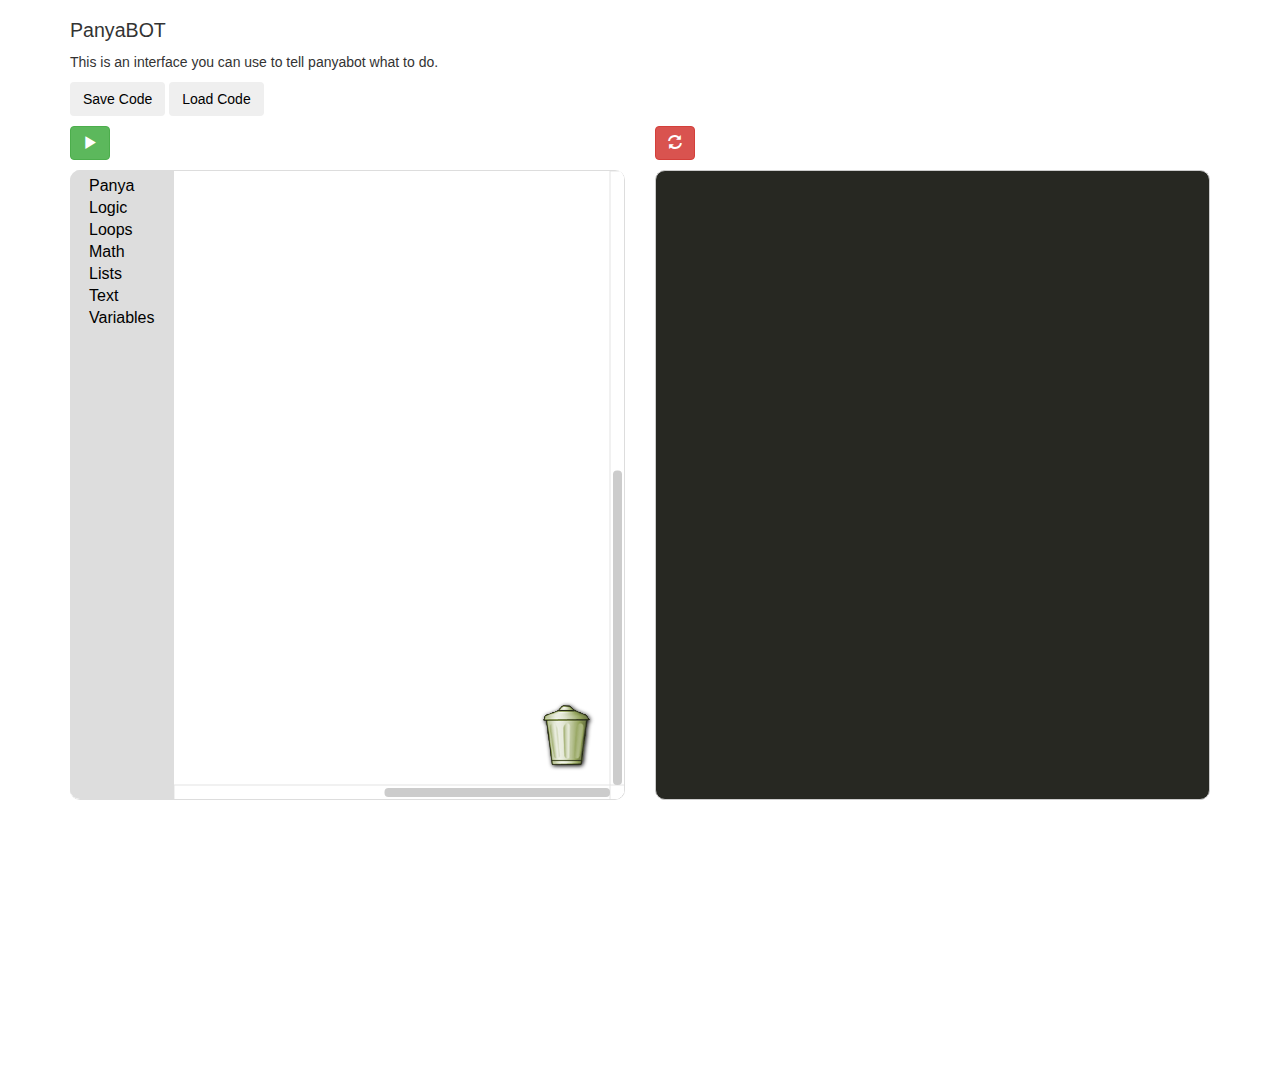
<file: index.html>
<!DOCTYPE html>
<html lang="en">
<head>
  <meta charset="utf-8">
  <meta name="viewport" content="width=device-width, initial-scale=1.0">
  <title>PanyaBlock: Program the PanyaBot using Blockly</title>
  <link href="css/bootstrap.css" rel="stylesheet">
  <link href="css/monokai.css" rel="stylesheet" type="text/css">
  <style>
    html, body {
      height: 100%;
      width: 100%;
    }
    body {
      height: 100%;
      width: 100%;
      background-color: #fff;
      font-family: sans-serif;
      margin-top: 0;
      margin-bottom: 0;
    }
	pre {
	  -moz-border-radius: 10px;
	  -webkit-border-radius: 10px;
	  border-radius: 10px; /* future proofing */
	  -khtml-border-radius: 10px; /* for old Konqueror browsers */
	}
    h1 {
      font-weight: normal;
      font-size: 140%;
    }
    iframe {
      width: 100%;
      height: 100%;
      border-style: solid;
      border-color: #ddd;
      border-width: 0 1px 1px 0;

      -moz-border-radius: 10px;
	  -webkit-border-radius: 10px;
	  border-radius: 10px; /* future proofing */
	  -khtml-border-radius: 10px; /* for old Konqueror browsers */
    }
    .col-wrap {
        height: 100%;
        width: 100%;
    }
    .blockly {
      width: 50%;
      height: 70%;
    }
    .content {
      width: 50%;
      height: 70%;
    }
    .bigcont {
      height: 100%;
      padding-left: 0px;
      padding-right: 0px;
    }
    .headcont {
        padding-right: 30px;
        padding-left: 30px;
    }
  </style>
</head>
<body>
  <div class="container bigcont">
  <div class="container headcont">
    <div class="row">
        <h1>PanyaBOT</h1>

        <p>This is an interface you can use to tell panyabot what to do.</p>		
		</div>
        <div class="row">
			<button class="btn" onclick="saveCode()">Save Code</button>
			<button class="btn" onclick="loadCode()">Load Code</button>
		<p></p>		
        </div>
		<div class="row">
            <div class="col-md-2" style="padding-left:0px">
               <button class="btn btn-success" onclick="runCode()"><span class="glyphicon glyphicon-play"></span></button> 
            </div>
            <div class="col-md-2 col-md-offset-4">
			<button class="btn blah btn-danger" onclick="showCode()"><span class="glyphicon glyphicon-refresh"></span></button>
			<!-- <button onclick="runCode()">Run Code</button> -->
            <p></p>
            </div>
        </div>
     </div>
    <div class="col-wrap">
    <tr>
      <div class="col-sm-6 col-md-6 blockly">
        <script>
          function blocklyLoaded(blockly) {
            // Called once Blockly is fully loaded.
            window.Blockly = blockly;
          }
        </script>
        <iframe id="IFrame" src="frame.html"></iframe>
      </div>
	  <div class="col-xs-4 col-sm-5 col-md-6 content">
		<pre><code id="codebox" data-language="python">
		</code></pre>
	  </div>
    </div>
  </div>
<script>
    function showCode() {
      // Generate Python code and display it.
      Blockly.Python.INFINITE_LOOP_TRAP = null;
      var code = Blockly.Python.workspaceToCode();
	  Rainbow.color(code, 'python', function(highlighted_code) {
    	console.log(highlighted_code);
		$("#codebox").html(highlighted_code);
		});
	  Blockly.addChangeListener(myUpdateFunction);
      $('.btn.blah').removeClass('btn-danger');
      $('.btn.blah').toggleClass('btn-success');
    }

    function runCode() {
      // Generate JavaScript code and run it.
      window.LoopTrap = 1000;
      Blockly.JavaScript.INFINITE_LOOP_TRAP =
          'if (--window.LoopTrap == 0) throw "Infinite loop.";\n';
      var code = Blockly.JavaScript.workspaceToCode();
      Blockly.JavaScript.INFINITE_LOOP_TRAP = null;
      try {
        eval(code);
      } catch (e) {
        alert(e);
      }
	}
	var xml_text = "";
	function saveCode() {
      // Generate Python code and display it.
      	var xml = Blockly.Xml.workspaceToDom(Blockly.mainWorkspace);
  		xml_text = Blockly.Xml.domToText(xml);
		alert("code saved!");
      }

	  function loadCode() {
      // Generate Python code and display it.
      	var xml = Blockly.Xml.textToDom(xml_text);
  		Blockly.Xml.domToWorkspace(Blockly.mainWorkspace, xml);
		alert("code loaded!");
    }
	function myUpdateFunction() {
		// Generate Python code and display it.
      	Blockly.Python.INFINITE_LOOP_TRAP = null;
      	var code = Blockly.Python.workspaceToCode();
	  	Rainbow.color(code, 'python', function(highlighted_code) {
			console.log(highlighted_code);
			$("#codebox").html(highlighted_code);
		});
   	}
  </script>	
  <!-- <script src="https://code.jquery.com/jquery.js"></script> -->
      <script src="js/jquery.js"></script>
  <script src="js/rainbow-custom.min.js"></script>
  <script src="js/bootstrap.min.js"></script>
</body>
</html>
</file>
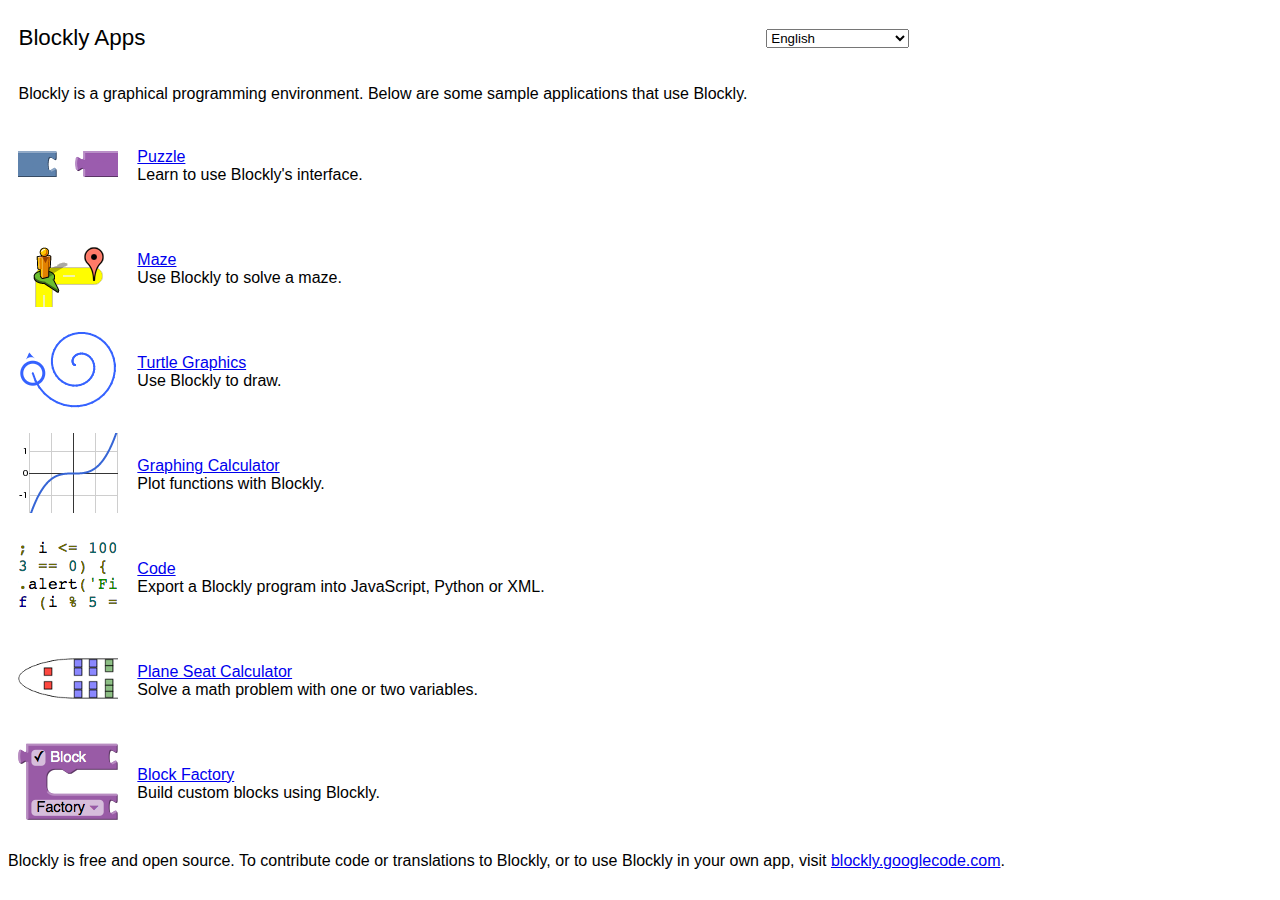
<file: apps/index.html>
<!DOCTYPE html>
<html>
<head>
  <meta charset="utf-8">
  <title>Blockly Apps</title>
  <link rel="stylesheet" type="text/css" href="common.css">
  <style>
    td {
      padding: 1ex;
    }
    img {
      border: none;
    }
  </style>
  <script type="text/javascript" src="_soy/soyutils.js"></script>
  <script type="text/javascript" src="common.js"></script>
  <script type="text/javascript" src="index/index.js"></script>
</head>
<body>
  <script type="text/javascript">
    document.write(appsIndex.start({}, null,
        {lang: BlocklyApps.LANG, langSrc: BlocklyApps.languagePack()}));
    document.title = BlocklyApps.getMsg('indexTitle');
    var match = /(.*)%1(.*)/.exec(BlocklyApps.getMsg('indexFooter'));
    if (match && match.length == 3) {
      document.getElementById('footer_prefix').textContent = match[1];
      document.getElementById('footer_suffix').textContent = match[2];
    }
  </script>
</body>
</html>
</file>
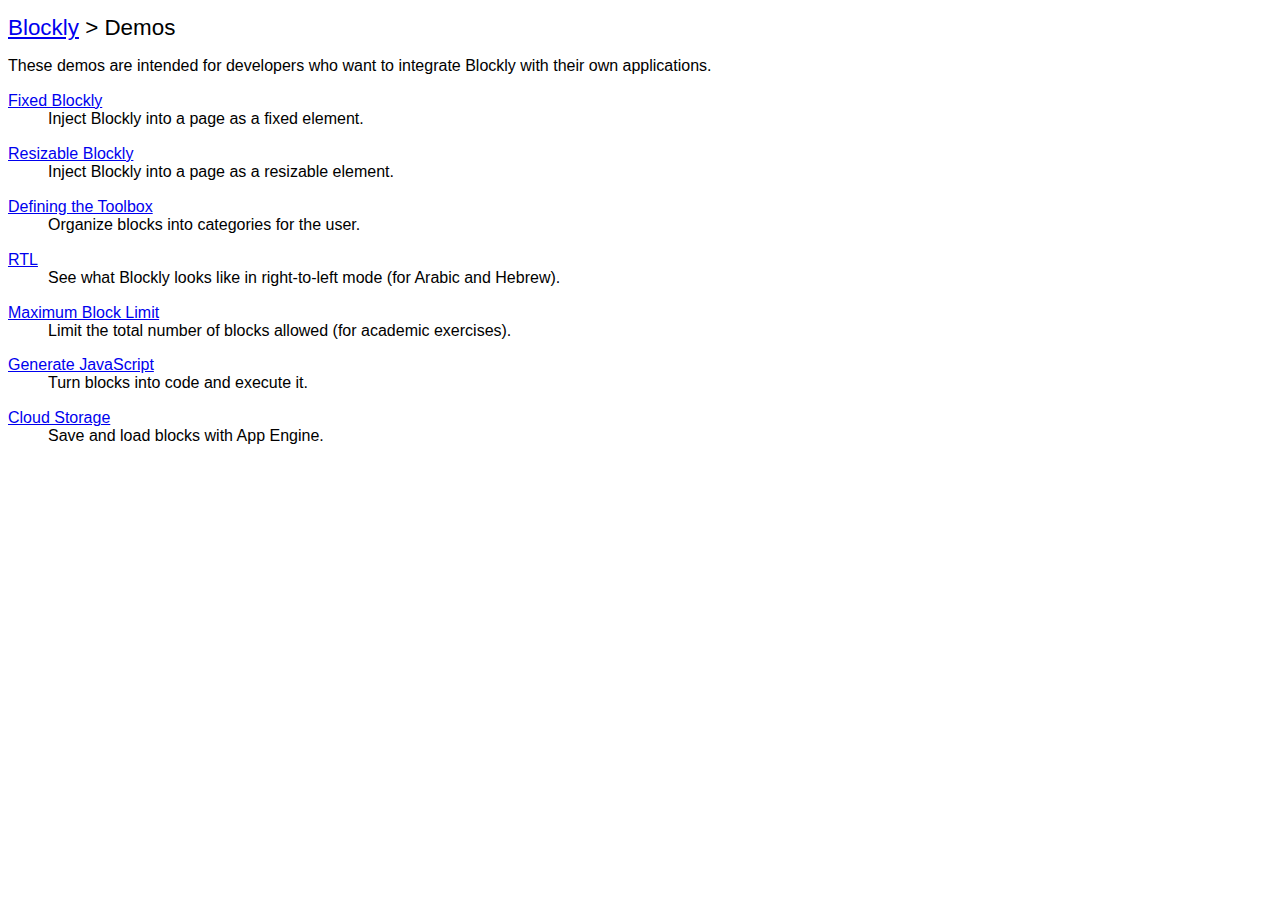
<file: demos/index.html>
<!DOCTYPE html>
<html>
<head>
  <meta charset="utf-8">
  <title>Blockly Demos</title>
  <style>
    body {
      background-color: #fff;
      font-family: sans-serif;
    }
    h1 {
      font-weight: normal;
      font-size: 140%;
    }
    dt {
      margin-top: 2ex;
    }
  </style>
</head>
<body>
  <h1><a href="http://blockly.googlecode.com/">Blockly</a> &gt; Demos</h1>

  <p>These demos are intended for developers who want to integrate Blockly with
  their own applications.</p>

  <dl>
    <dt><a href="fixed/index.html">Fixed Blockly</a></dt>
    <dd>Inject Blockly into a page as a fixed element.</dd>

    <dt><a href="iframe/index.html">Resizable Blockly</a></dt>
    <dd>Inject Blockly into a page as a resizable element.</dd>

    <dt><a href="toolbox/index.html">Defining the Toolbox</a></dt>
    <dd>Organize blocks into categories for the user.</dd>

    <dt><a href="rtl/index.html">RTL</a></dt>
    <dd>See what Blockly looks like in right-to-left mode (for Arabic and Hebrew).</dd>

    <dt><a href="maxBlocks/index.html">Maximum Block Limit</a></dt>
    <dd>Limit the total number of blocks allowed (for academic exercises).</dd>

    <dt><a href="generator/index.html">Generate JavaScript</a></dt>
    <dd>Turn blocks into code and execute it.</dd>

    <dt><a href="storage/index.html">Cloud Storage</a></dt>
    <dd>Save and load blocks with App Engine.</dd>
  </dl>
</body>
</html>
</file>
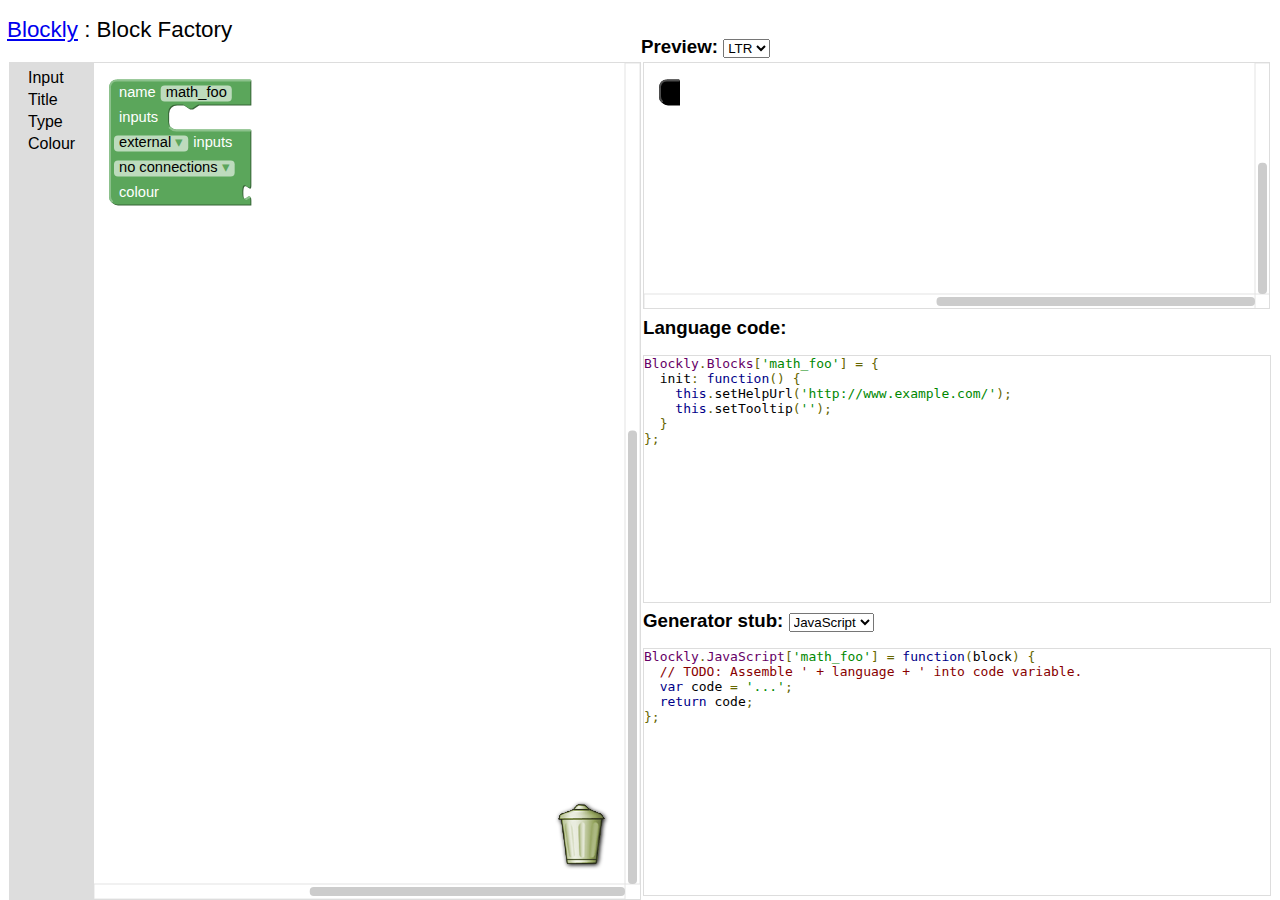
<file: apps/blockfactory/index.html>
<!DOCTYPE html>
<html>
<head>
  <meta charset="utf-8">
  <meta name="viewport" content="target-densitydpi=device-dpi, height=660, initial-scale=1.0, maximum-scale=1.0, user-scalable=no" />
  <title>Blockly : Block Factory</title>
  <script type="text/javascript" src="factory.js"></script>
  <script type="text/javascript" src="../../blockly_compressed.js"></script>
  <script type="text/javascript" src="../../msg/messages.js"></script>
  <script type="text/javascript" src="blocks.js"></script>
  <style>
    html, body {
      height: 100%;
    }
    body {
      background-color: #fff;
      font-family: sans-serif;
      margin: 0 5px;
      overflow: hidden
    }
    h1 {
      font-weight: normal;
      font-size: 140%;
    }
    h3 {
      margin-top: 5px;
      margin-bottom: 0;
    }
    a:hover {
      color: #f00;
    }
    table {
      height: 100%;
      width: 100%;
    }
    td {
      vertical-align: top;
      padding: 0;
    }
    #blockly {
      position: fixed;
    }
    #previewFrame {
      border-style: solid;
      border-color: #ddd;
      border-width: 0 1px 1px 0;
      position: absolute;
    }
    pre {
      margin-top: 0;
      position: absolute;
      border: #ddd 1px solid;
      overflow: scroll;
    }
  </style>
  <link rel="stylesheet" type="text/css" href="../prettify.css">
  <script type="text/javascript" src="../prettify.js"></script>
</head>
<body>
  <table>
    <tr>
      <td width="50%" height="5%">
        <h1><a href="../index.html">Blockly</a> : Block Factory</h1>
      </td>
      <td width="50%" height="5%" style="vertical-align: bottom;">
        <h3>Preview:
          <select id="direction">
            <option value="ltr">LTR</option>
            <option value="rtl">RTL</option>
          </select>
        </h3>
      </td>
    </tr>
    <tr>
      <td width="50%" height="95%" style="padding: 2px;">
        <div id="blockly"></div>
      </td>
      <td width="50%" height="95%">
        <table>
          <tr>
            <td height="30%">
              <iframe id="previewFrame" src="preview.html?ltr"></iframe>
            </td>
          </tr>
          <tr>
            <td height="5%">
              <h3>Language code:</h3>
            </td>
          </tr>
          <tr>
            <td height="30%">
              <pre id="languagePre"></pre>
            </td>
          </tr>
          <tr>
            <td height="5%">
              <h3>Generator stub:
                <select id="language">
                  <option value="JavaScript">JavaScript</option>
                  <option value="Python">Python</option>
                </select>
              </h3>
            </td>
          </tr>
          <tr>
            <td height="30%">
              <pre id="generatorPre"></pre>
            </td>
          </tr>
        </table>
      </td>
    </tr>
  </table>
  <xml id="toolbox" style="display: none">
    <category name="Input">
      <block type="input_value"></block>
      <block type="input_statement"></block>
      <block type="input_dummy"></block>
    </category>
    <category name="Title">
      <block type="title_static"></block>
      <block type="title_input"></block>
      <block type="title_angle"></block>
      <block type="title_dropdown"></block>
      <block type="title_checkbox"></block>
      <block type="title_colour"></block>
      <block type="title_variable"></block>
      <block type="title_image"></block>
    </category>
    <category name="Type">
      <block type="type_group"></block>
      <block type="type_null"></block>
      <block type="type_boolean"></block>
      <block type="type_number"></block>
      <block type="type_string"></block>
      <block type="type_list"></block>
      <block type="type_other"></block>
    </category>
    <category name="Colour" id="colourCategory">
      <block type="colour_hue"><title name="HUE">20</title></block>
      <block type="colour_hue"><title name="HUE">65</title></block>
      <block type="colour_hue"><title name="HUE">120</title></block>
      <block type="colour_hue"><title name="HUE">160</title></block>
      <block type="colour_hue"><title name="HUE">210</title></block>
      <block type="colour_hue"><title name="HUE">230</title></block>
      <block type="colour_hue"><title name="HUE">260</title></block>
      <block type="colour_hue"><title name="HUE">290</title></block>
      <block type="colour_hue"><title name="HUE">330</title></block>
    </category>
  </xml>
</body>
</html>
</file>
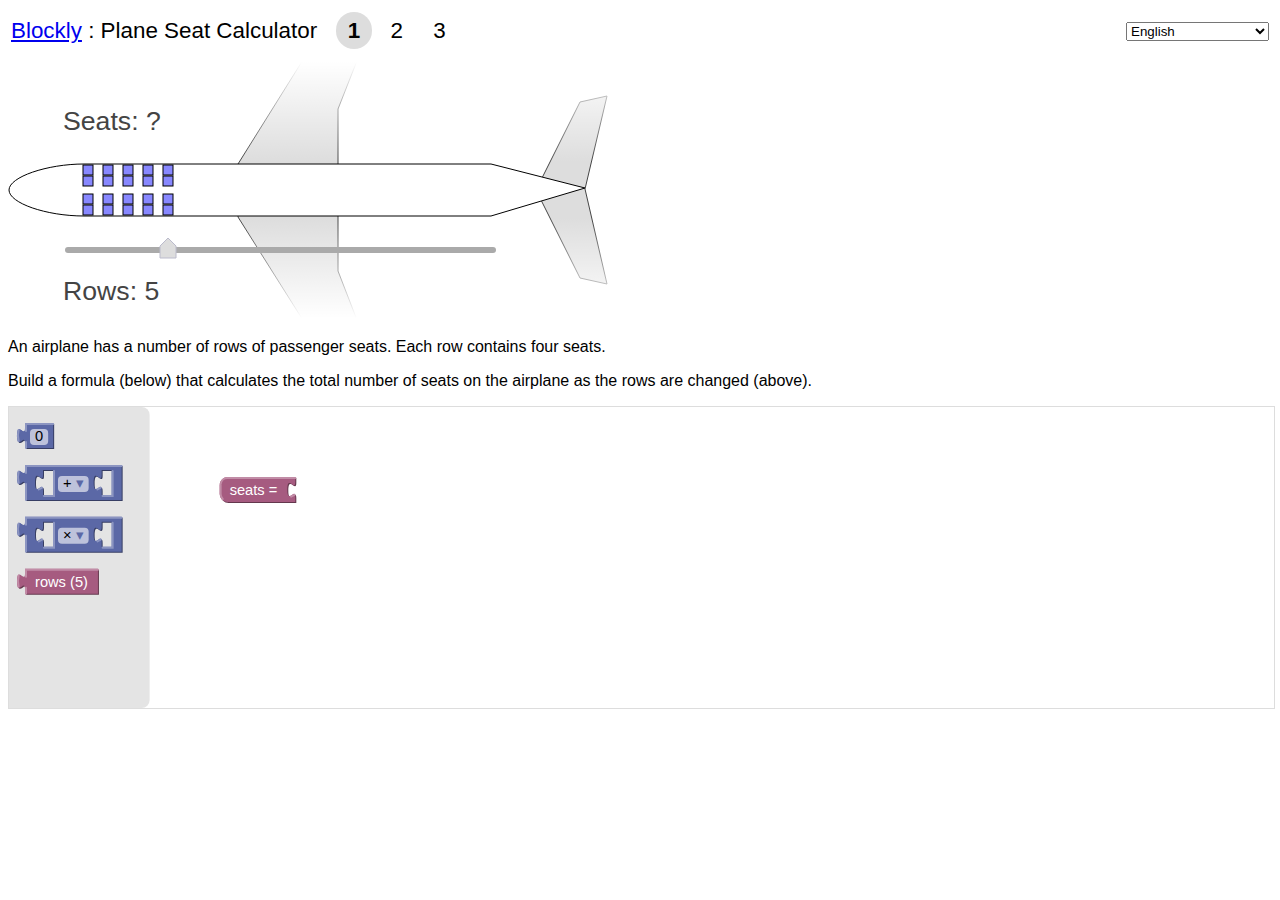
<file: apps/plane/index.html>
<!DOCTYPE html>
<html>
<head>
  <meta charset="utf-8">
  <meta name="google" value="notranslate">
  <title>Blockly : Plane</title>
  <link rel="stylesheet" type="text/css" href="../common.css">
  <link rel="stylesheet" type="text/css" href="style.css">
  <script type="text/javascript" src="../_soy/soyutils.js"></script>
  <script type="text/javascript" src="../common.js"></script>
  <script type="text/javascript" src="plane.js"></script>
</head>
<body>
  <script type="text/javascript">
    document.write(planepage.start({}, null,
        {lang: BlocklyApps.LANG,
         level: Plane.LEVEL,
         langSrc: BlocklyApps.languagePack()}));
  </script>
</body>
</html>
</file>
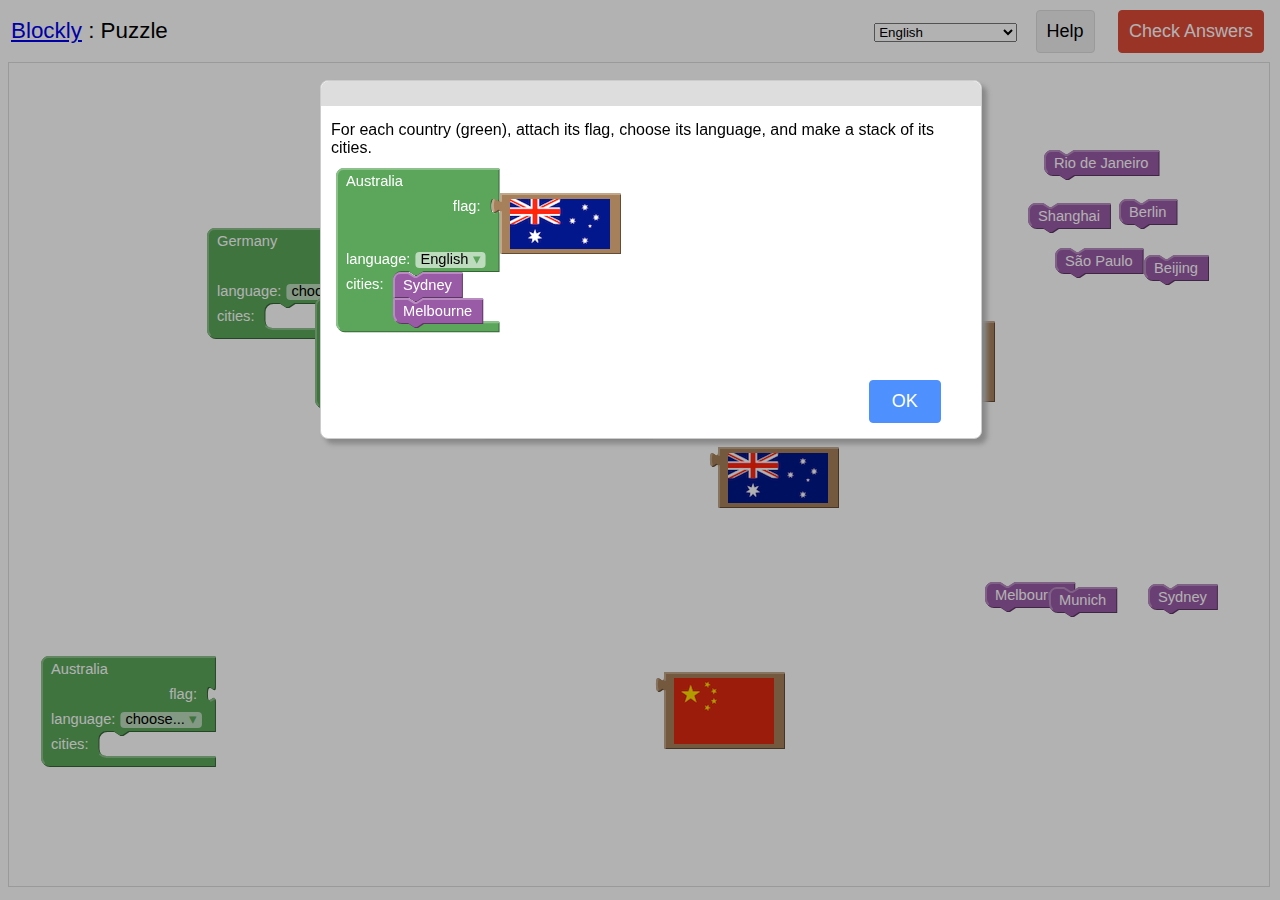
<file: apps/puzzle/index.html>
<!DOCTYPE html>
<html>
<head>
  <meta charset="utf-8">
  <meta name="google" value="notranslate">
  <title>Blockly : Puzzle</title>
  <link rel="stylesheet" type="text/css" href="../common.css">
  <link rel="stylesheet" type="text/css" href="style.css">
  <script type="text/javascript" src="../_soy/soyutils.js"></script>
  <script type="text/javascript" src="../common.js"></script>
  <script type="text/javascript" src="puzzle.js"></script>
</head>
<body>
  <script type="text/javascript">
    document.write(puzzlepage.start({}, null,
        {lang: BlocklyApps.LANG,
         langSrc: BlocklyApps.languagePack()}));
  </script>
</body>
</html>
</file>
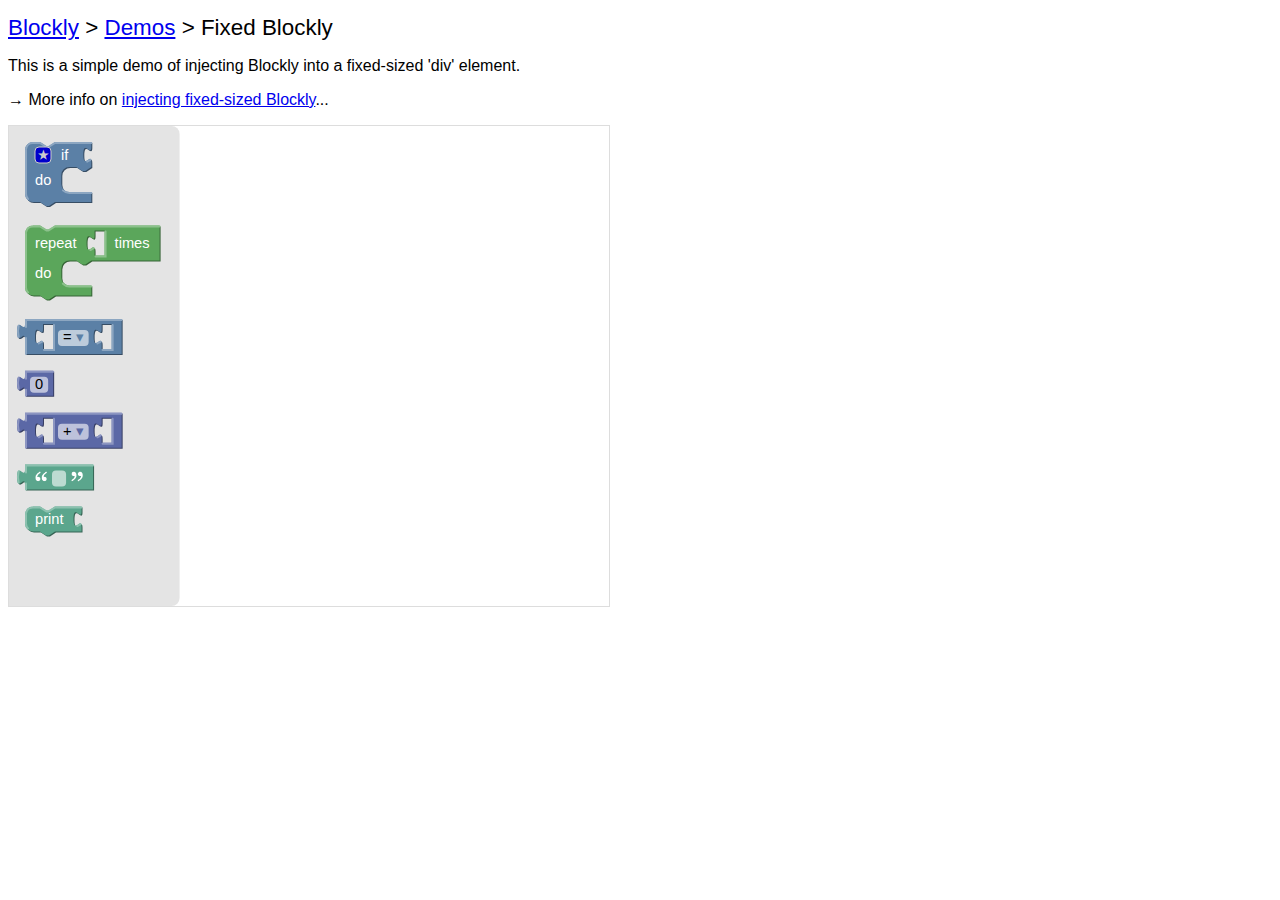
<file: demos/fixed/index.html>
<!DOCTYPE html>
<html>
<head>
  <meta charset="utf-8">
  <title>Blockly Demo: Fixed Blockly</title>
  <script type="text/javascript" src="../../blockly_compressed.js"></script>
  <script type="text/javascript" src="../../blocks_compressed.js"></script>
  <script type="text/javascript" src="../../msg/js/en.js"></script>
  <style>
    body {
      background-color: #fff;
      font-family: sans-serif;
    }
    h1 {
      font-weight: normal;
      font-size: 140%;
    }
  </style>
</head>
<body>
  <h1><a href="http://blockly.googlecode.com/">Blockly</a> &gt;
    <a href="../index.html">Demos</a> &gt; Fixed Blockly</h1>

  <p>This is a simple demo of injecting Blockly into a fixed-sized 'div' element.</p>

  <p>&rarr; More info on <a href="http://code.google.com/p/blockly/wiki/InjectingFixedSize">injecting fixed-sized Blockly</a>...</p>

  <div id="blocklyDiv" style="height: 480px; width: 600px;"></div>

  <xml id="toolbox" style="display: none">
    <block type="controls_if"></block>
    <block type="controls_repeat_ext"></block>
    <block type="logic_compare"></block>
    <block type="math_number"></block>
    <block type="math_arithmetic"></block>
    <block type="text"></block>
    <block type="text_print"></block>
  </xml>

  <script>
    Blockly.inject(document.getElementById('blocklyDiv'),
        {path: '../../', toolbox: document.getElementById('toolbox')});
  </script>

</body>
</html>
</file>
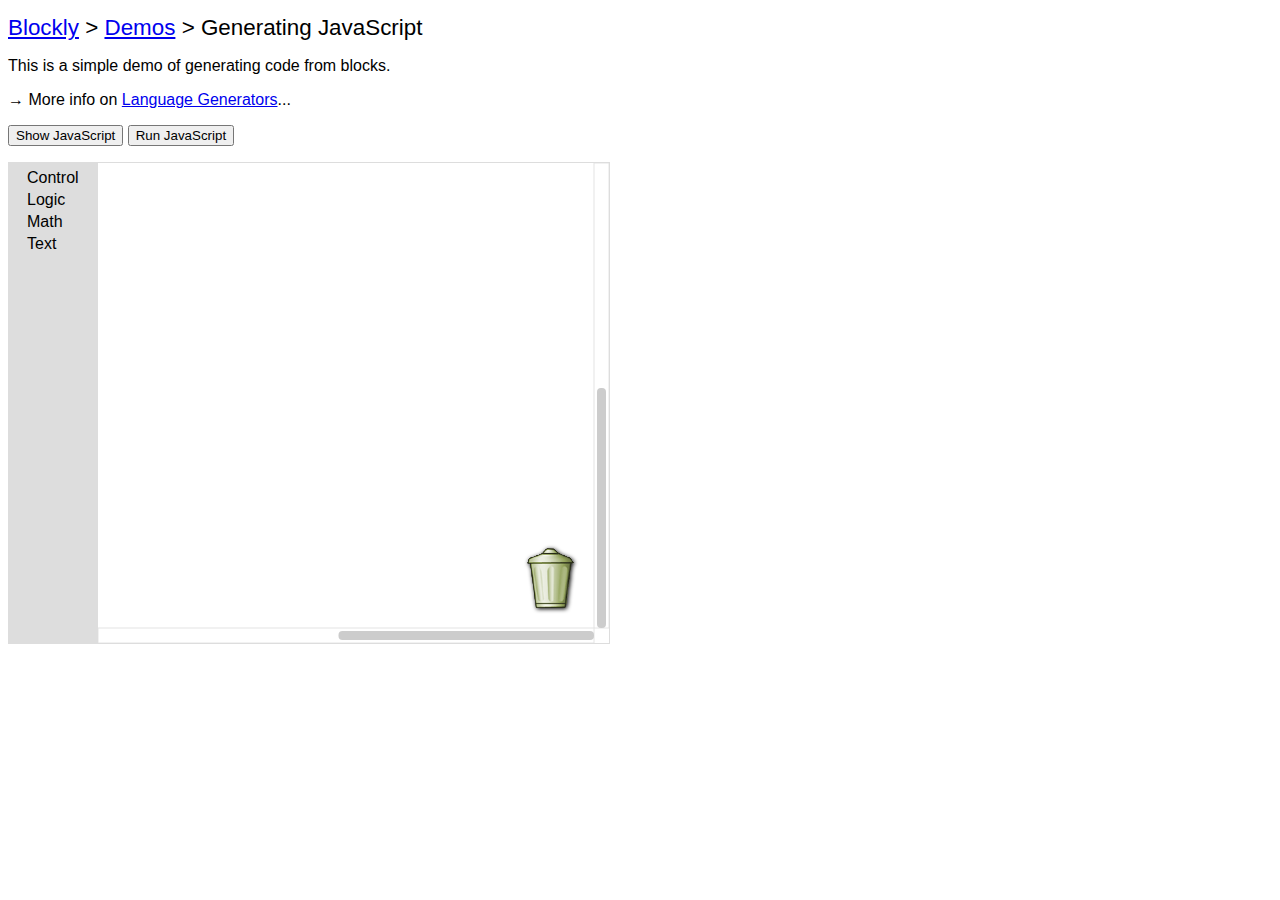
<file: demos/generator/index.html>
<!DOCTYPE html>
<html>
<head>
  <meta charset="utf-8">
  <title>Blockly Demo: Generating JavaScript</title>
  <script type="text/javascript" src="../../blockly_compressed.js"></script>
  <script type="text/javascript" src="../../blocks_compressed.js"></script>
  <script type="text/javascript" src="../../javascript_compressed.js"></script>
  <script type="text/javascript" src="../../msg/js/en.js"></script>
  <style>
    body {
      background-color: #fff;
      font-family: sans-serif;
    }
    h1 {
      font-weight: normal;
      font-size: 140%;
    }
  </style>
</head>
<body>
  <h1><a href="http://blockly.googlecode.com/">Blockly</a> &gt;
    <a href="../index.html">Demos</a> &gt; Generating JavaScript</h1>

  <p>This is a simple demo of generating code from blocks.</p>

  <p>&rarr; More info on <a href="http://code.google.com/p/blockly/wiki/LanguageGenerators">Language Generators</a>...</p>

  <p>
    <button onclick="showCode()">Show JavaScript</button>
    <button onclick="runCode()">Run JavaScript</button>
  </p>

  <div id="blocklyDiv" style="height: 480px; width: 600px;"></div>

  <xml id="toolbox" style="display: none">
    <category name="Control">
      <block type="controls_if"></block>
      <block type="controls_repeat_ext">
        <value name="TIMES">
          <block type="math_number">
            <title name="NUM">10</title>
          </block>
        </value>
      </block>
      <block type="controls_whileUntil"></block>
    </category>
    <category name="Logic">
      <block type="logic_compare"></block>
      <block type="logic_operation"></block>
      <block type="logic_negate"></block>
      <block type="logic_boolean"></block>
    </category>
    <category name="Math">
      <block type="math_number"></block>
      <block type="math_arithmetic"></block>
      <block type="math_single"></block>
    </category>
    <category name="Text">
      <block type="text"></block>
      <block type="text_length"></block>
      <block type="text_print"></block>
    </category>
  </xml>

  <script>
    Blockly.inject(document.getElementById('blocklyDiv'),
        {path: '../../', toolbox: document.getElementById('toolbox')});

    function showCode() {
      // Generate JavaScript code and display it.
      Blockly.JavaScript.INFINITE_LOOP_TRAP = null;
      var code = Blockly.JavaScript.workspaceToCode();
      alert(code);
    }

    function runCode() {
      // Generate JavaScript code and run it.
      window.LoopTrap = 1000;
      Blockly.JavaScript.INFINITE_LOOP_TRAP =
          'if (--window.LoopTrap == 0) throw "Infinite loop.";\n';
      var code = Blockly.JavaScript.workspaceToCode();
      Blockly.JavaScript.INFINITE_LOOP_TRAP = null;
      try {
        eval(code);
      } catch (e) {
        alert(e);
      }
    }
  </script>

</body>
</html>
</file>
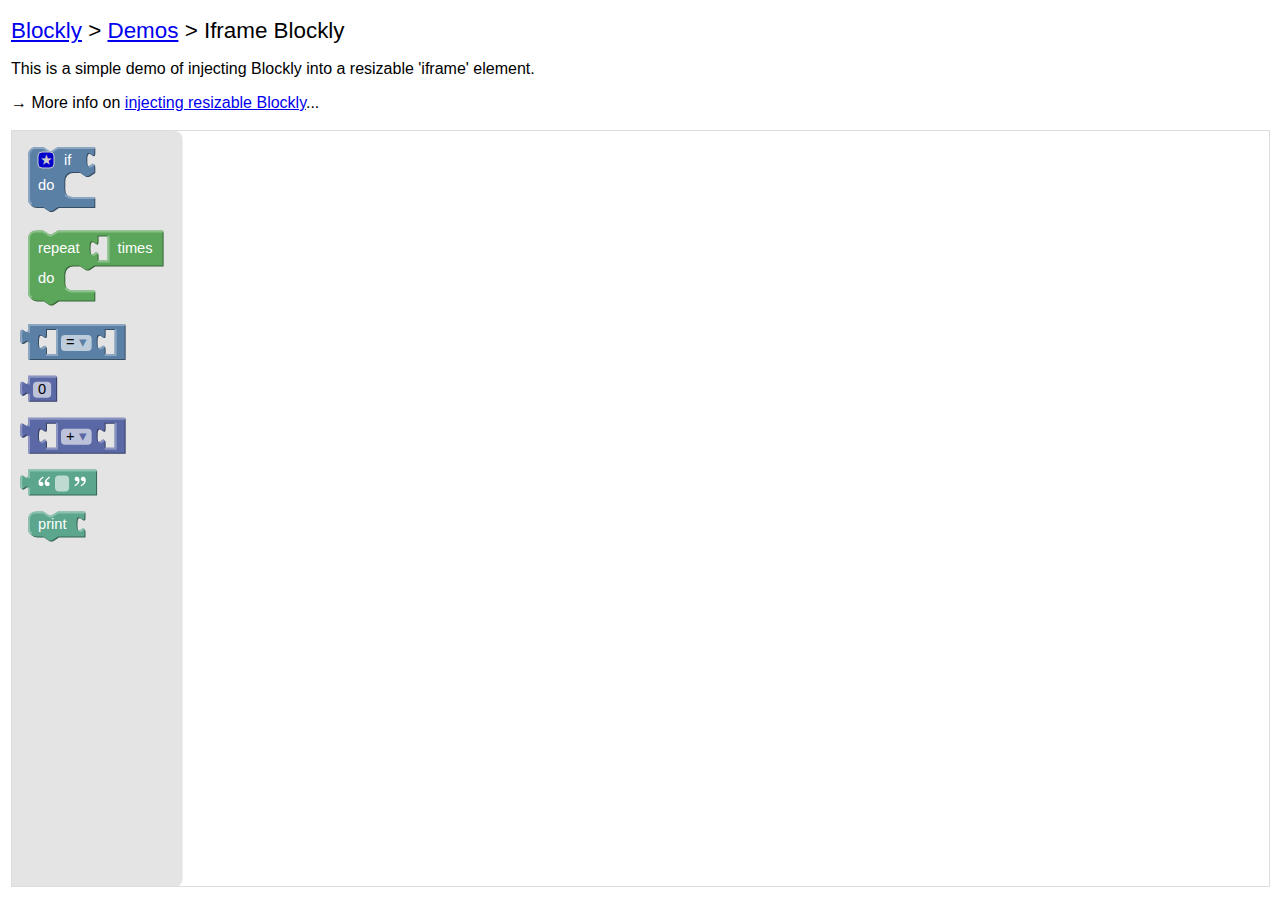
<file: demos/iframe/index.html>
<!DOCTYPE html>
<html>
<head>
  <meta charset="utf-8">
  <title>Blockly Demo: Iframe Blockly</title>
  <style>
    html, body {
      height: 100%;
    }
    body {
      background-color: #fff;
      font-family: sans-serif;
      margin-top: 0;
      margin-bottom: 0;
    }
    h1 {
      font-weight: normal;
      font-size: 140%;
    }
    iframe {
      width: 100%;
      height: 100%;
      border-style: solid;
      border-color: #ddd;
      border-width: 0 1px 1px 0;
    }
  </style>
</head>
<body>
  <table width="100%" height="99%">
    <tr>
      <td>
        <h1><a href="http://blockly.googlecode.com/">Blockly</a> &gt;
          <a href="../index.html">Demos</a> &gt; Iframe Blockly</h1>

        <p>This is a simple demo of injecting Blockly into a resizable 'iframe' element.</p>

        <p>&rarr; More info on <a href="http://code.google.com/p/blockly/wiki/InjectingResizable">injecting resizable Blockly</a>...</p>
      </td>
    </tr>
    <tr>
      <td height="99%">
        <script>
          function blocklyLoaded(blockly) {
            // Called once Blockly is fully loaded.
            window.Blockly = blockly;
          }
        </script>
        <iframe src="frame.html"></iframe>
      </td>
    </tr>
  </table>

</body>
</html>
</file>
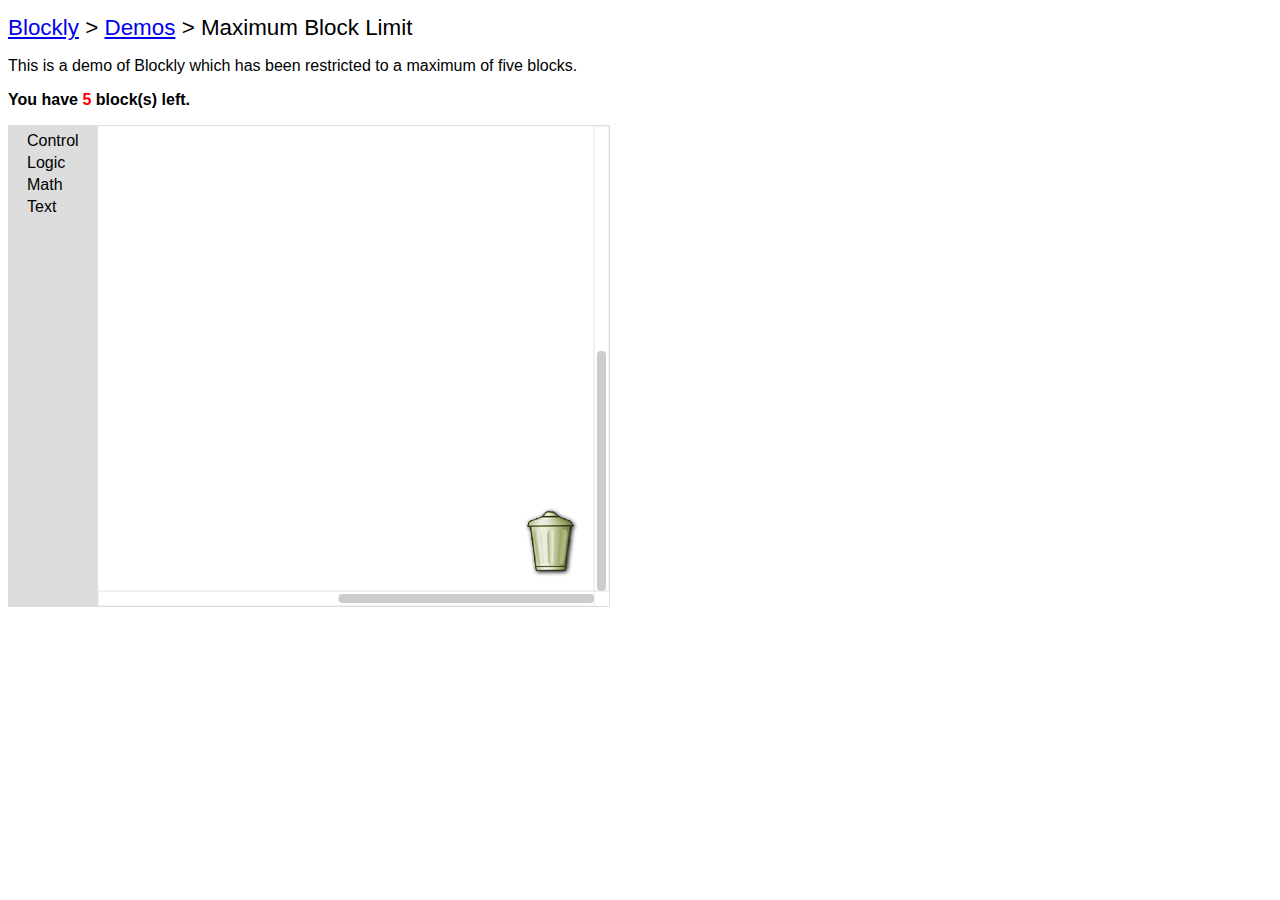
<file: demos/maxBlocks/index.html>
<!DOCTYPE html>
<html>
<head>
  <meta charset="utf-8">
  <title>Blockly Demo: Maximum Block Limit</title>
  <script type="text/javascript" src="../../blockly_compressed.js"></script>
  <script type="text/javascript" src="../../blocks_compressed.js"></script>
  <script type="text/javascript" src="../../msg/js/en.js"></script>
  <style>
    body {
      background-color: #fff;
      font-family: sans-serif;
    }
    h1 {
      font-weight: normal;
      font-size: 140%;
    }
    #capacity {
      color: red;
    }
  </style>
</head>
<body>
  <h1><a href="http://blockly.googlecode.com/">Blockly</a> &gt;
    <a href="../index.html">Demos</a> &gt; Maximum Block Limit</h1>

  <p>This is a demo of Blockly which has been restricted to a maximum of five blocks.</p>

  <p><b>You have <span id="capacity"></span> block(s) left.</b></p>

  <div id="blocklyDiv" style="height: 480px; width: 600px;"></div>

  <xml id="toolbox" style="display: none">
    <category name="Control">
      <block type="controls_if"></block>
      <block type="controls_repeat_ext">
        <value name="TIMES">
          <block type="math_number">
            <title name="NUM">10</title>
          </block>
        </value>
      </block>
      <block type="controls_whileUntil"></block>
      <block type="controls_for">
        <title name="VAR">i</title>
        <value name="FROM">
          <block type="math_number">
            <title name="NUM">1</title>
          </block>
        </value>
        <value name="TO">
          <block type="math_number">
            <title name="NUM">10</title>
          </block>
        </value>
        <value name="BY">
          <block type="math_number">
            <title name="NUM">1</title>
          </block>
        </value>
      </block>
    </category>
    <category name="Logic">
      <block type="logic_compare"></block>
      <block type="logic_operation"></block>
      <block type="logic_negate"></block>
      <block type="logic_boolean"></block>
    </category>
    <category name="Math">
      <block type="math_number"></block>
      <block type="math_arithmetic"></block>
      <block type="math_single"></block>
    </category>
    <category name="Text">
      <block type="text"></block>
      <block type="text_length"></block>
      <block type="text_print"></block>
    </category>
  </xml>

  <script>
    Blockly.inject(document.getElementById('blocklyDiv'),
        {path: '../../', maxBlocks: 5, toolbox: document.getElementById('toolbox')});

    function onchange() {
      document.getElementById('capacity').innerHTML = Blockly.mainWorkspace.remainingCapacity();
    }

    Blockly.addChangeListener(onchange);

  </script>

</body>
</html>
</file>
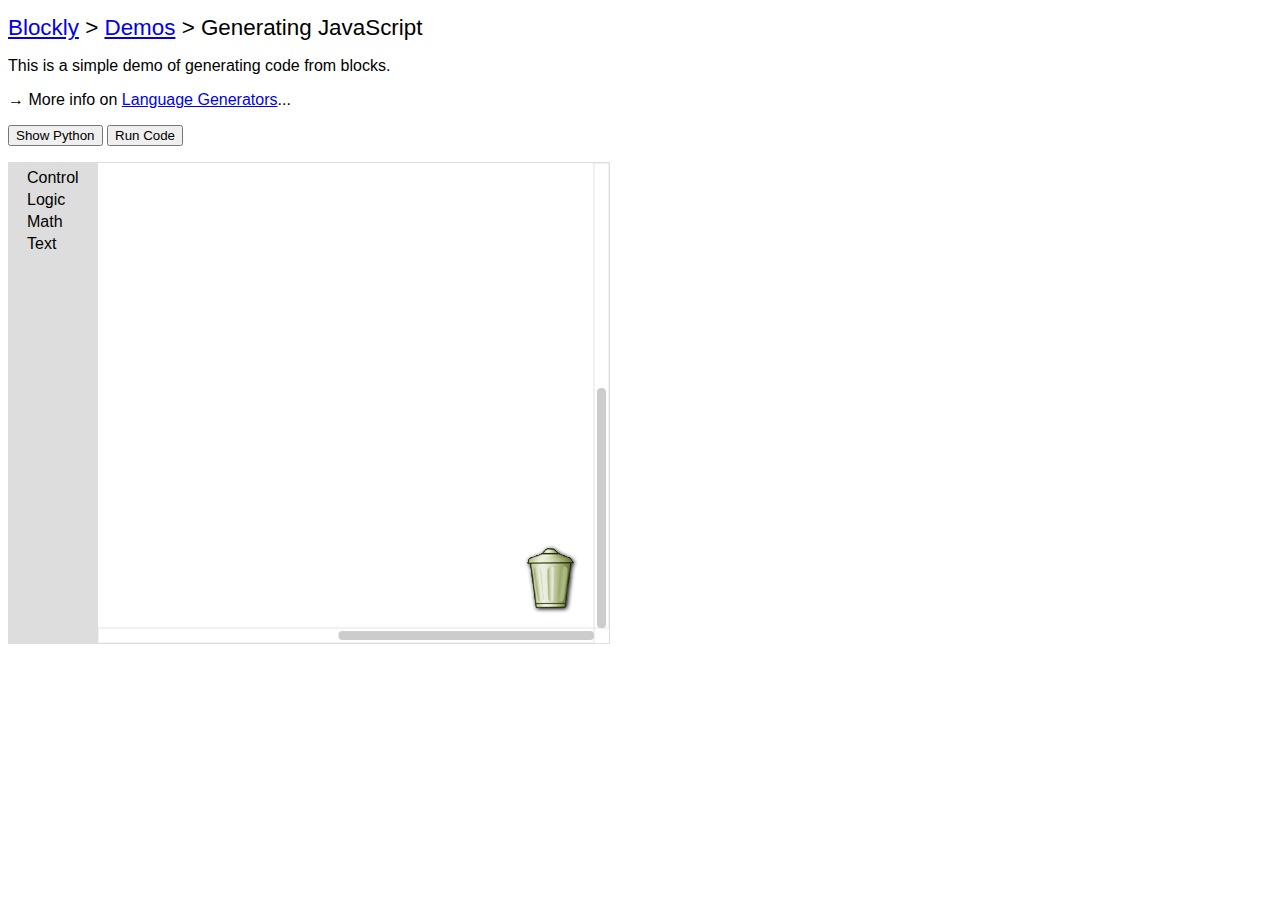
<file: demos/pygenerator/index.html>
<!DOCTYPE html>
<html>
<head>
  <meta charset="utf-8">
  <title>Blockly Demo: Generating JavaScript</title>
  <script type="text/javascript" src="../../blockly_compressed.js"></script>
  <script type="text/javascript" src="../../blocks_compressed.js"></script>
  <script type="text/javascript" src="../../python_compressed.js"></script>
  <script type="text/javascript" src="../../javascript_compressed.js"></script> 
  <script type="text/javascript" src="../../msg/js/en.js"></script>
  <style>
    body {
      background-color: #fff;
      font-family: sans-serif;
    }
    h1 {
      font-weight: normal;
      font-size: 140%;
    }
  </style>
</head>
<body>
  <h1><a href="http://blockly.googlecode.com/">Blockly</a> &gt;
    <a href="../index.html">Demos</a> &gt; Generating JavaScript</h1>

  <p>This is a simple demo of generating code from blocks.</p>

  <p>&rarr; More info on <a href="http://code.google.com/p/blockly/wiki/LanguageGenerators">Language Generators</a>...</p>

  <p>
    <button onclick="showCode()">Show Python</button>
    <button onclick="runCode()">Run Code</button>
  </p>

  <div id="blocklyDiv" style="height: 480px; width: 600px;"></div>

  <xml id="toolbox" style="display: none">
    <category name="Control">
      <block type="controls_if"></block>
      <block type="controls_repeat_ext">
        <value name="TIMES">
          <block type="math_number">
            <title name="NUM">10</title>
          </block>
        </value>
      </block>
      <block type="controls_whileUntil"></block>
    </category>
    <category name="Logic">
      <block type="logic_compare"></block>
      <block type="logic_operation"></block>
      <block type="logic_negate"></block>
      <block type="logic_boolean"></block>
    </category>
    <category name="Math">
      <block type="math_number"></block>
      <block type="math_arithmetic"></block>
      <block type="math_single"></block>
    </category>
    <category name="Text">
      <block type="text"></block>
      <block type="text_length"></block>
      <block type="text_print"></block>
    </category>
  </xml>

  <script>
    Blockly.inject(document.getElementById('blocklyDiv'),
        {path: '../../', toolbox: document.getElementById('toolbox')});

    function showCode() {
      // Generate Python code and display it.
      Blockly.Python.INFINITE_LOOP_TRAP = null;
      var code = Blockly.Python.workspaceToCode();
      alert(code);
    }

    function runCode() {
      // Generate JavaScript code and run it.
      window.LoopTrap = 1000;
      Blockly.JavaScript.INFINITE_LOOP_TRAP =
          'if (--window.LoopTrap == 0) throw "Infinite loop.";\n';
      var code = Blockly.JavaScript.workspaceToCode();
      Blockly.JavaScript.INFINITE_LOOP_TRAP = null;
      try {
        eval(code);
      } catch (e) {
        alert(e);
      }
    }
  </script>

</body>
</html>
</file>
<file: css/monokai.css>
/**
 * Monokai theme
 *
 * Adapted from Wimer Hazenberg's TextMate theme of the same name
 *
 * @author Wimer Hazenberg
 * @author Michael Fasani
 * @author Craig Campbell
 * @version 1.0.0
 */
pre {
	height: 100%;
    background: #272822;
    word-wrap: break-word;
    margin: 0px;
    padding: 10px;
    color: #fff;
    font-size: 16px;
    margin-bottom: 20px;
}

pre, code {
    font-family: 'Monaco', courier, monospace;
}

pre .comment {
    color: #75715E;
}

pre .constant {
    color: #AE81FF;
}

pre .storage {
    color: #66D9EF;
}

pre .string, pre .comment.docstring {
    color: #E6DB74;
}

pre .support.tag {
    color: #fff;
}

pre .keyword {
    /* @todo some keywords use this light blue, most use the pink */
    /*color: #66D9EF;*/
    color: #F92672;
}

pre .selector {
    color: #F92672;
}

pre .inherited-class {
    font-style: italic;
}

pre .operator, pre .support.tag-name , pre .entity.tag {
    color: #F92672;
}

pre .entity, pre .support.attribute, pre .entity.attribute {
    color: #A6E22E;
}

pre .support, *[data-language="c"] .function.call {
    color: #66D9EF;
}

*[data-language="html"] .support.operator {
    color: #fff;
}

pre .css-property, pre .storage.function {
    font-style: italic;
}

pre .variable.global, pre .variable.class, pre .variable.instance {
    color: #A6E22E;
}
</file>
<file: apps/common.css>
body {
  background-color: #fff;
  font-family: sans-serif;
  margin-top: 0;
}
h1 {
  font-weight: normal;
  font-size: 140%;
}
a:hover {
  color: #f00;
}
.farSide {
  text-align: right;
}
html[dir="RTL"] .farSide {
  text-align: left;
}

/* Buttons */
button {
  margin: 5px;
  padding: 10px;
  border-radius: 4px;
  border: 1px solid #ddd;
  font-size: large;
  background-color: #eee;
  color: #000;
}
button.primary {
  border: 1px solid #dd4b39;
  background-color: #dd4b39;
  color: #fff;
}
button.secondary {
  border: 1px solid #4d90fe;
  background-color: #4d90fe;
  color: #fff;
}
button.primary>img,
button.secondary>img {
  opacity: 1;
}
button>img {
  opacity: 0.6;
  vertical-align: text-bottom;
}
button:hover>img {
  opacity: 1;
}
button:active {
  border: 1px solid #888 !important;
}
button:hover {
  box-shadow: 2px 2px 5px #888;
}
button.disabled:hover>img {
  opacity: 0.6;
}
button.disabled {
  display: none;
}
button.notext {
  font-size: 10%;
}

/* Dialogs */
#dialog {
  visibility: hidden;
  background-color: #fff;
  color: #000;
  border: 1px solid #ccc;
  position: absolute;
  border-radius: 8px;
  box-shadow: 5px 5px 5px #888;
  padding: 10px;
}
#dialogBorder {
  visibility: hidden;
  position: absolute;
  background-color: #fff;
  color: #000;
  border: 1px solid #000;
  border-radius: 6px;
  box-shadow: 5px 5px 5px #888;
}
#dialogShadow {
  visibility: hidden;
  position: fixed;
  top: 0;
  left: 0;
  height: 100%;
  width: 100%;
  background-color: #000;
  opacity: 0.3
}
.dialogAnimate {
  transition-property: width height left top opacity;
  transition-duration: 0.2s;
  transition-timing-function: linear;
}
.dialogHiddenContent {
  visibility: hidden;
  position: absolute;
  top: 0;
  left: 0;
  z-index: -1;
}
#dialogHeader {
  height: 25px;
  margin: -10px -10px 15px;
  border-top-left-radius: 8px;
  border-top-right-radius: 8px;
  background-color: #ddd;
  cursor: move;
}
#dialog button {
  min-width: 4em;
}
</file>
<file: apps/prettify.css>
.pln{color:#000}@media screen{.str{color:#080}.kwd{color:#008}.com{color:#800}.typ{color:#606}.lit{color:#066}.pun,.opn,.clo{color:#660}.tag{color:#008}.atn{color:#606}.atv{color:#080}.dec,.var{color:#606}.fun{color:red}}@media print,projection{.str{color:#060}.kwd{color:#006;font-weight:bold}.com{color:#600;font-style:italic}.typ{color:#404;font-weight:bold}.lit{color:#044}.pun,.opn,.clo{color:#440}.tag{color:#006;font-weight:bold}.atn{color:#404}.atv{color:#060}}pre.prettyprint{padding:2px;border:1px solid #888}ol.linenums{margin-top:0;margin-bottom:0}li.L0,li.L1,li.L2,li.L3,li.L5,li.L6,li.L7,li.L8{list-style-type:none}li.L1,li.L3,li.L5,li.L7,li.L9{background:#eee}
</file>
<file: apps/plane/style.css>
.tab {
  padding: 6px 12px;
  text-decoration: none;
  color: #000;
}
#selected {
  font-weight: bold;
  background-color: #ddd;
  border-radius: 20px;
}

#blockly {
  height: 300px;
  width: 100%;
  border-style: solid;
  border-color: #ddd;
  border-width: 0 1px 1px 0;
}

/* SVG Plane. */
#fuselage {
  fill: #fff;
  stroke: #000;
}
#wing, #tail {
  fill: #ddd;
  stroke: #444;
}
.crew {
  fill: #f44;
  stroke: #000;
}
.seat1st {
  fill: #88f;
  stroke: #000;
}
.seat2nd {
  fill: #8b8;
  stroke: #000;
}
#seatYes, #seatNo {
  font-size: 40pt;
}
text {
  font-family: sans-serif;
  font-size: 20pt;
  fill: #444;
}

/* Slider. */
.sliderTrack {
  stroke: #aaa;
  stroke-width: 6px;
  stroke-linecap: round;
}
.sliderKnob {
  fill: #ddd;
  stroke: #bbc;
  stroke-width: 1px;
  stroke-linejoin: round;
}
.sliderKnob:hover {
  fill: #eee;
}
</file>
<file: apps/puzzle/style.css>
body {
  overflow: hidden;
}

#graph {
  position: absolute;
  bottom: 25px;
  height: 15px;
  width: 100px;
  border: 1px solid #ddd;
}
#graphValue {
  height: 15px;
  width: 0;
  background-color: #0d0;
  transition-property: width;
  transition-duration: 1s;
}

#blockly {
  position: fixed;
}
</file>
